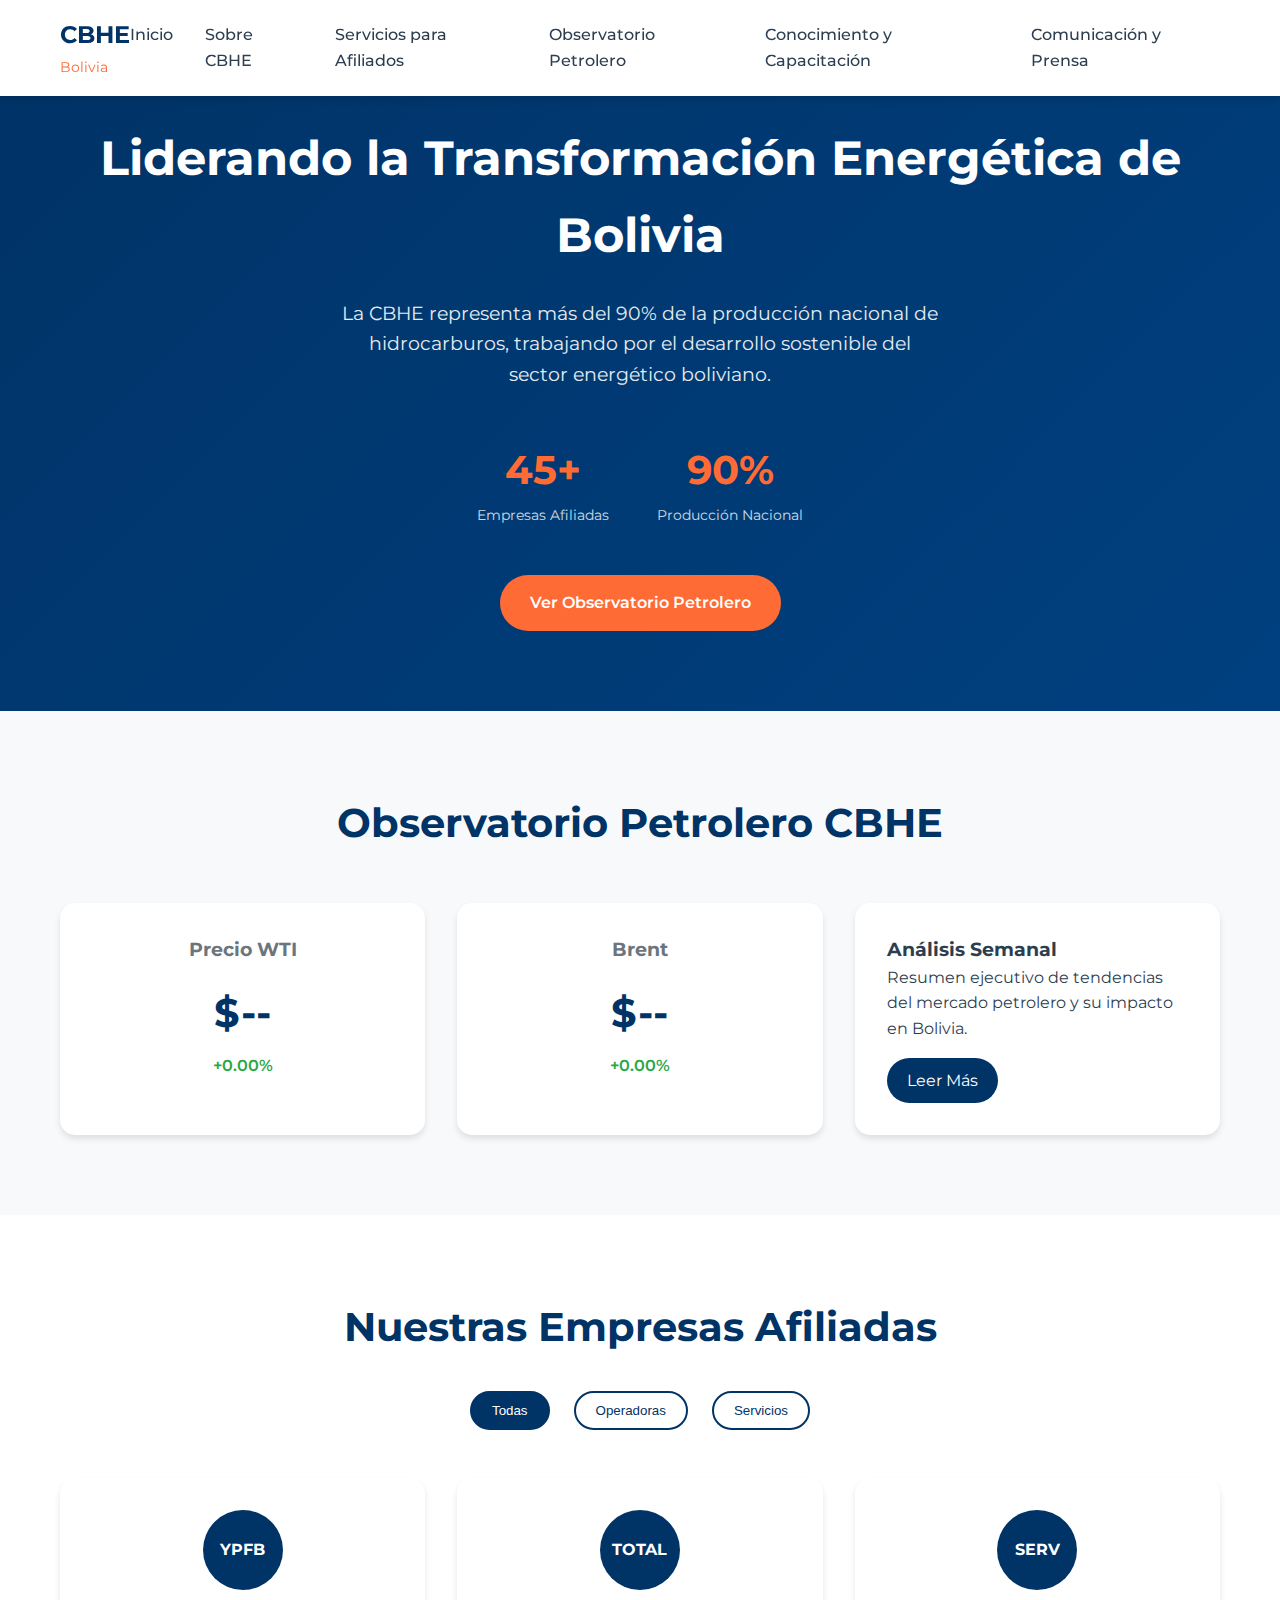
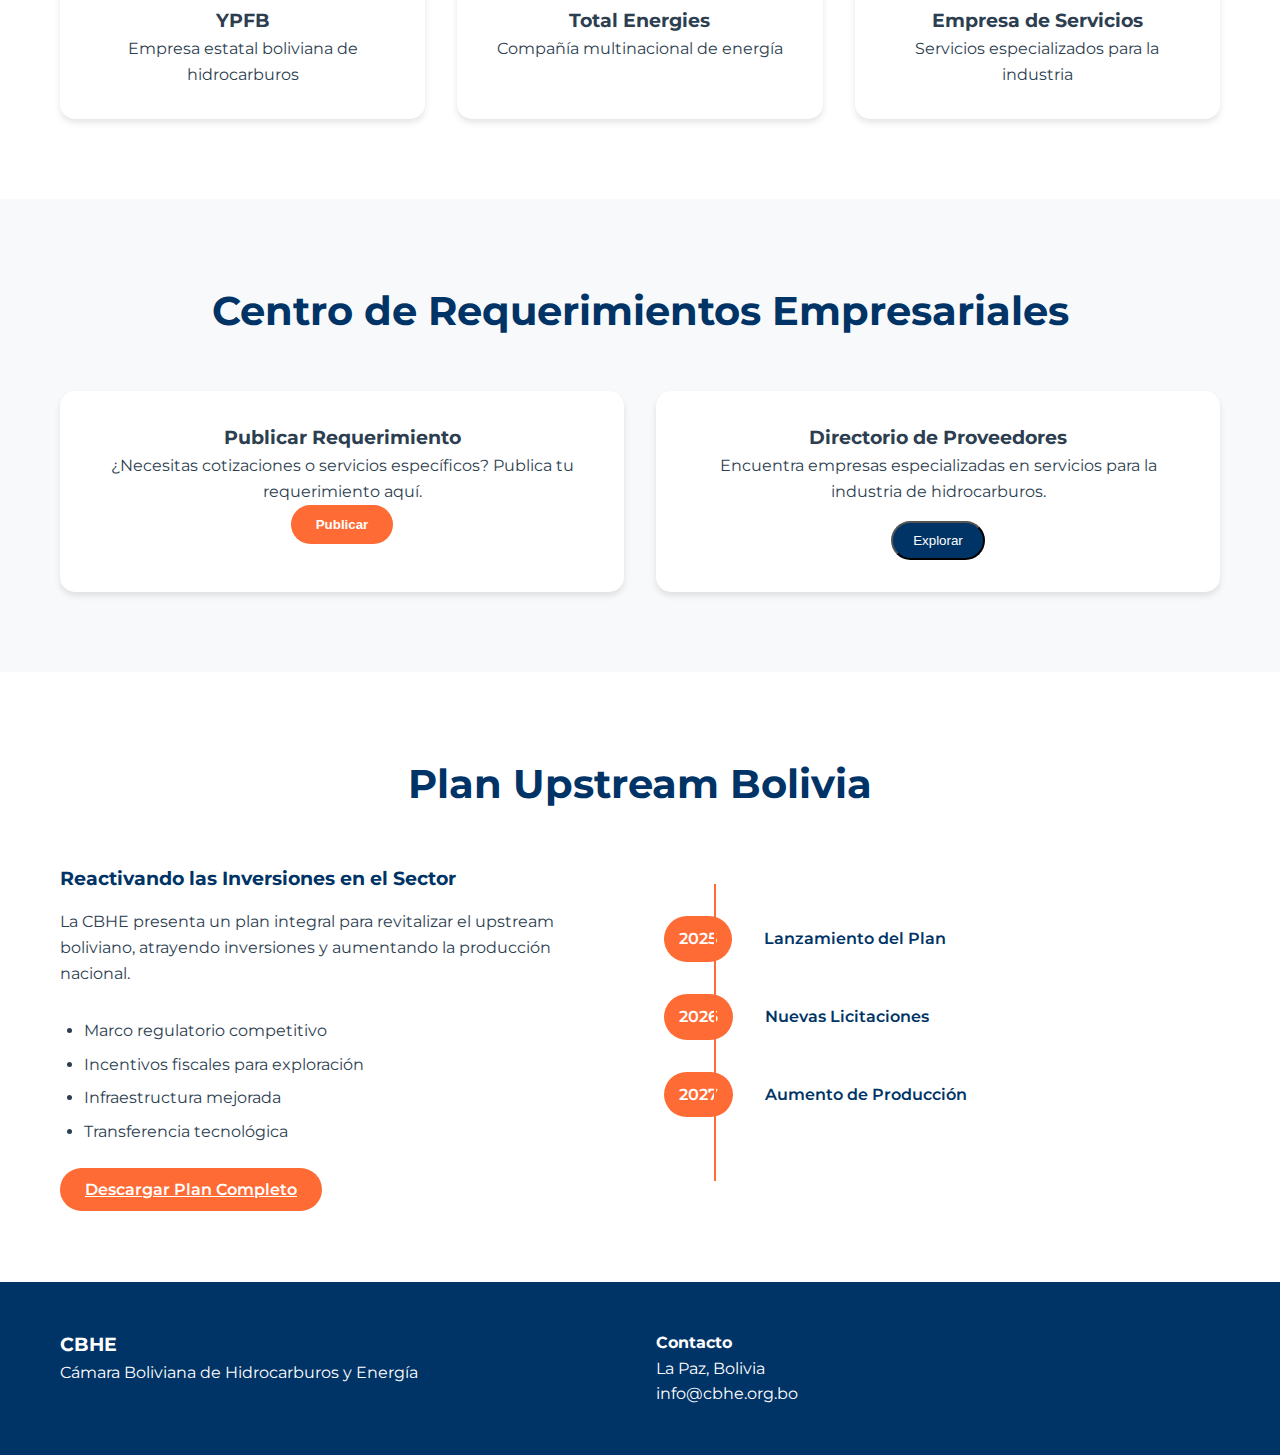
<file: index.html>
<!DOCTYPE html>
<html lang="es">
<head>
    <meta charset="UTF-8">
    <meta name="viewport" content="width=device-width, initial-scale=1.0">
    <title>CBHE - Cámara Boliviana de Hidrocarburos y Energía</title>
    <link rel="stylesheet" href="css/style.css">
    <link rel="preconnect" href="https://fonts.googleapis.com">
    <link rel="preconnect" href="https://fonts.gstatic.com" crossorigin>
    <link href="https://fonts.googleapis.com/css2?family=Montserrat:wght@300;400;600;700&display=swap" rel="stylesheet">
</head>
<body>
    <!-- Header Moderno -->
    <header class="header">
        <div class="container">
            <div class="logo">
                <h2>CBHE</h2>
                <span>Bolivia</span>
            </div>
            <nav class="nav">
                <ul class="nav-links">
                    <li><a href="/index.html">Inicio</a></li>
                    <li><a href="/sobre-cbhe.html">Sobre CBHE</a></li>
                    <li><a href="/servicios-afiliados.html">Servicios para Afiliados</a></li>
                    <li><a href="/observatorio-petrolero.html">Observatorio Petrolero</a></li>
                    <li><a href="/conocimiento-capacitacion.html">Conocimiento y Capacitación</a></li>
                    <li><a href="/comunicacion-prensa.html">Comunicación y Prensa</a></li>
                </ul>
                <button class="menu-toggle">☰</button>
            </nav>
        </div>
    </header>

    <!-- Hero Section -->
    <section id="inicio" class="hero">
        <div class="container">
            <div class="hero-content">
                <h1>Liderando la Transformación Energética de Bolivia</h1>
                <p>La CBHE representa más del 90% de la producción nacional de hidrocarburos, trabajando por el desarrollo sostenible del sector energético boliviano.</p>
                <div class="hero-stats">
                    <div class="stat">
                        <span class="stat-number">45+</span>
                        <span class="stat-label">Empresas Afiliadas</span>
                    </div>
                    <div class="stat">
                        <span class="stat-number">90%</span>
                        <span class="stat-label">Producción Nacional</span>
                    </div>
                </div>
                <a href="#observatorio" class="cta-button">Ver Observatorio Petrolero</a>
            </div>
        </div>
    </section>

    <!-- Observatorio Petrolero -->
    <section id="observatorio" class="observatorio">
        <div class="container">
            <h2>Observatorio Petrolero CBHE</h2>
            <div class="observatorio-grid">
                <div class="price-widget">
                    <h3>Precio WTI</h3>
                    <div id="wti-price" class="price">$--</div>
                    <span class="price-change" id="wti-change">+0.00%</span>
                </div>
                <div class="price-widget">
                    <h3>Brent</h3>
                    <div id="brent-price" class="price">$--</div>
                    <span class="price-change" id="brent-change">+0.00%</span>
                </div>
                <div class="analysis-widget">
                    <h3>Análisis Semanal</h3>
                    <p>Resumen ejecutivo de tendencias del mercado petrolero y su impacto en Bolivia.</p>
                    <a href="#" class="btn-secondary">Leer Más</a>
                </div>
            </div>
        </div>
    </section>

    <!-- Directorio de Afiliados -->
    <section id="afiliados" class="afiliados">
        <div class="container">
            <h2>Nuestras Empresas Afiliadas</h2>
            <div class="afiliados-categories">
                <button class="filter-btn active" data-filter="all">Todas</button>
                <button class="filter-btn" data-filter="operadoras">Operadoras</button>
                <button class="filter-btn" data-filter="servicios">Servicios</button>
            </div>
            <div class="afiliados-grid">
                <div class="company-card" data-category="operadoras">
                    <div class="company-logo">YPFB</div>
                    <h3>YPFB</h3>
                    <p>Empresa estatal boliviana de hidrocarburos</p>
                </div>
                <div class="company-card" data-category="operadoras">
                    <div class="company-logo">TOTAL</div>
                    <h3>Total Energies</h3>
                    <p>Compañía multinacional de energía</p>
                </div>
                <div class="company-card" data-category="servicios">
                    <div class="company-logo">SERV</div>
                    <h3>Empresa de Servicios</h3>
                    <p>Servicios especializados para la industria</p>
                </div>
            </div>
        </div>
    </section>

    <!-- Centro de Requerimientos -->
    <section id="servicios" class="servicios">
        <div class="container">
            <h2>Centro de Requerimientos Empresariales</h2>
            <div class="servicios-grid">
                <div class="servicio-card">
                    <h3>Publicar Requerimiento</h3>
                    <p>¿Necesitas cotizaciones o servicios específicos? Publica tu requerimiento aquí.</p>
                    <button class="btn-primary" onclick="abrirFormulario()">Publicar</button>
                </div>
                <div class="servicio-card">
                    <h3>Directorio de Proveedores</h3>
                    <p>Encuentra empresas especializadas en servicios para la industria de hidrocarburos.</p>
                    <button class="btn-secondary">Explorar</button>
                </div>
            </div>
        </div>
    </section>

    <!-- Plan Upstream Bolivia -->
    <section id="plan-upstream" class="plan-upstream">
        <div class="container">
            <h2>Plan Upstream Bolivia</h2>
            <div class="plan-content">
                <div class="plan-text">
                    <h3>Reactivando las Inversiones en el Sector</h3>
                    <p>La CBHE presenta un plan integral para revitalizar el upstream boliviano, atrayendo inversiones y aumentando la producción nacional.</p>
                    <ul>
                        <li>Marco regulatorio competitivo</li>
                        <li>Incentivos fiscales para exploración</li>
                        <li>Infraestructura mejorada</li>
                        <li>Transferencia tecnológica</li>
                    </ul>
                    <a href="#" class="btn-primary">Descargar Plan Completo</a>
                </div>
                <div class="plan-visual">
                    <div class="timeline">
                        <div class="timeline-item">
                            <span class="year">2025</span>
                            <span class="milestone">Lanzamiento del Plan</span>
                        </div>
                        <div class="timeline-item">
                            <span class="year">2026</span>
                            <span class="milestone">Nuevas Licitaciones</span>
                        </div>
                        <div class="timeline-item">
                            <span class="year">2027</span>
                            <span class="milestone">Aumento de Producción</span>
                        </div>
                    </div>
                </div>
            </div>
        </div>
    </section>

    <!-- Footer -->
    <footer class="footer">
        <div class="container">
            <div class="footer-content">
                <div class="footer-section">
                    <h3>CBHE</h3>
                    <p>Cámara Boliviana de Hidrocarburos y Energía</p>
                </div>
                <div class="footer-section">
                    <h4>Contacto</h4>
                    <p>La Paz, Bolivia</p>
                    <p>info@cbhe.org.bo</p>
                </div>
            </div>
        </div>
    </footer>

    <!-- Modal para Formulario -->
    <div id="modal-formulario" class="modal">
        <div class="modal-content">
            <span class="close">&times;</span>
            <h3>Publicar Requerimiento</h3>
            <form id="requerimiento-form">
                <input type="text" name="empresa" placeholder="Nombre de la empresa" required>
                <input type="email" name="email" placeholder="Email de contacto" required>
                <select name="categoria" required>
                    <option value="">Seleccionar categoría</option>
                    <option value="equipos">Equipos y Maquinaria</option>
                    <option value="servicios">Servicios Técnicos</option>
                    <option value="consultoria">Consultoría</option>
                    <option value="otros">Otros</option>
                </select>
                <textarea name="descripcion" placeholder="Descripción del requerimiento" required></textarea>
                <button type="submit">Publicar Requerimiento</button>
            </form>
        </div>
    </div>

    <script src="js/main.js"></script>
</body>
</html>
</file>
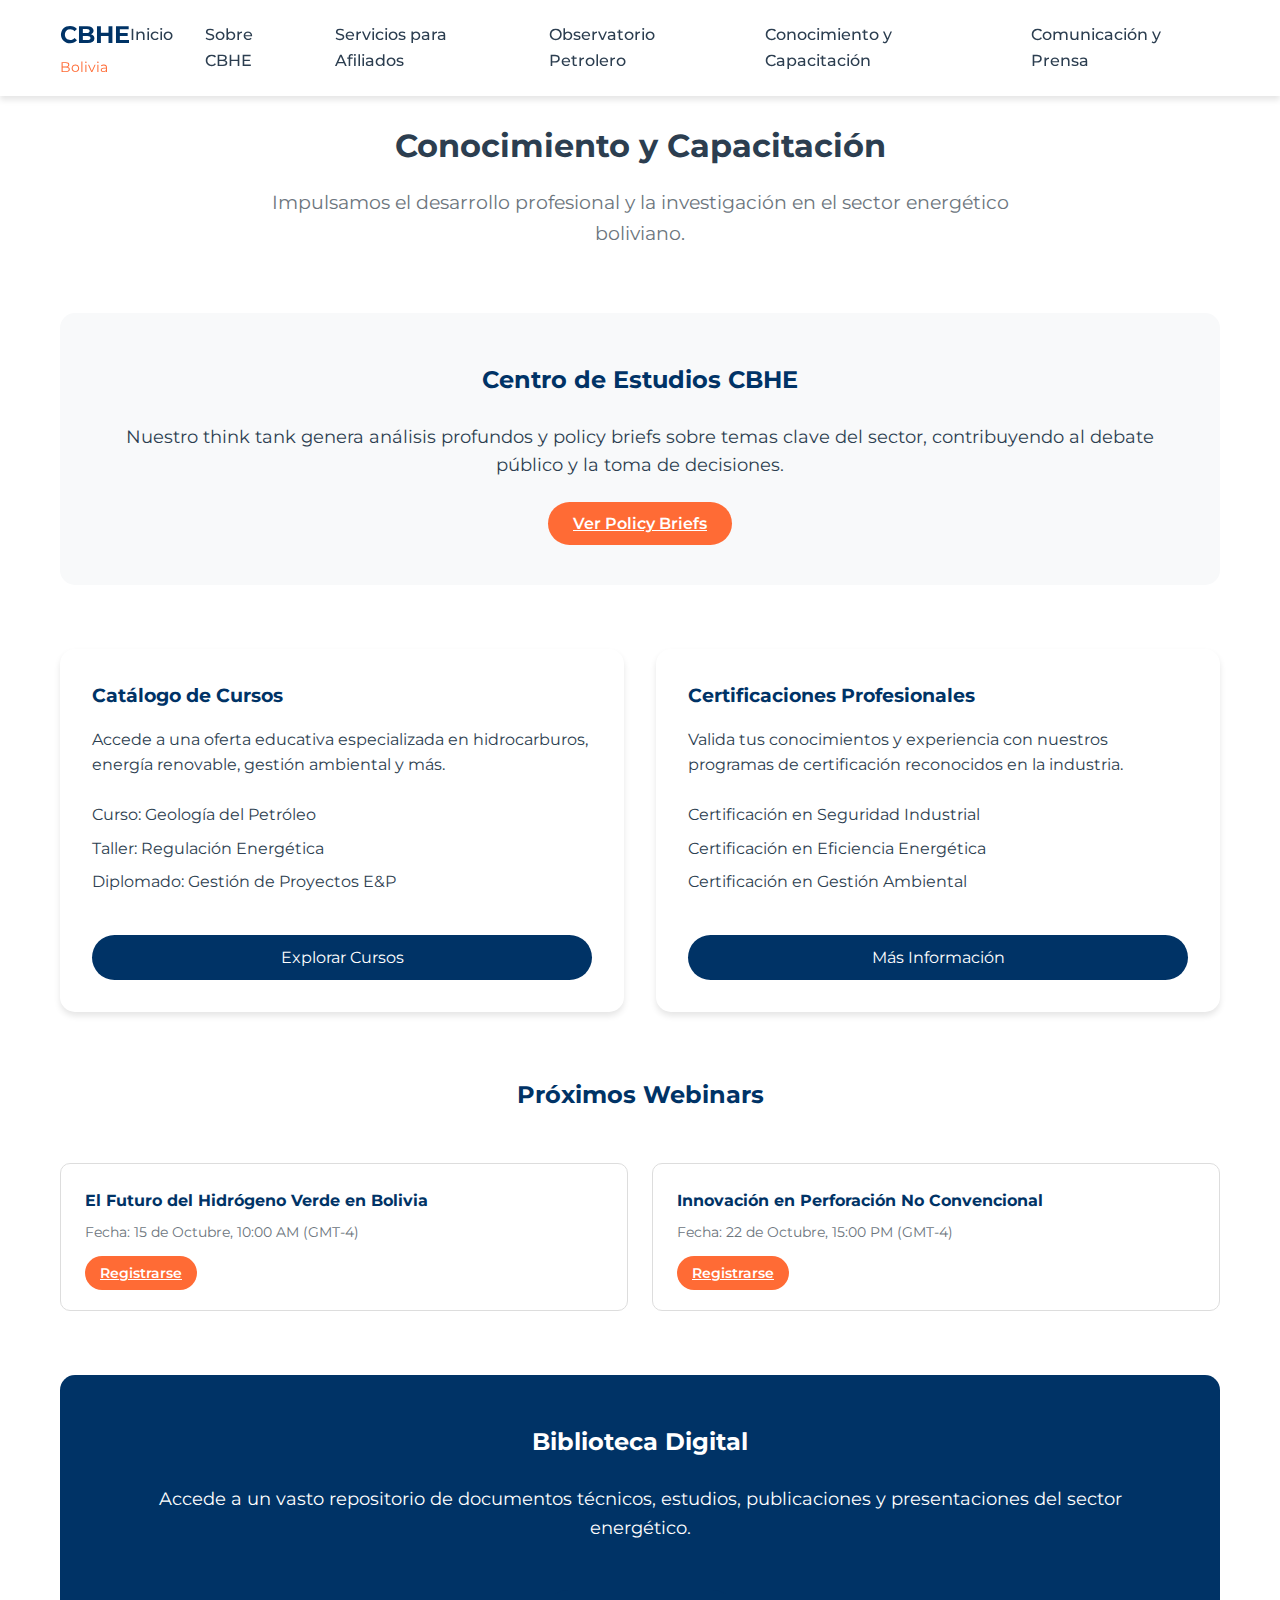
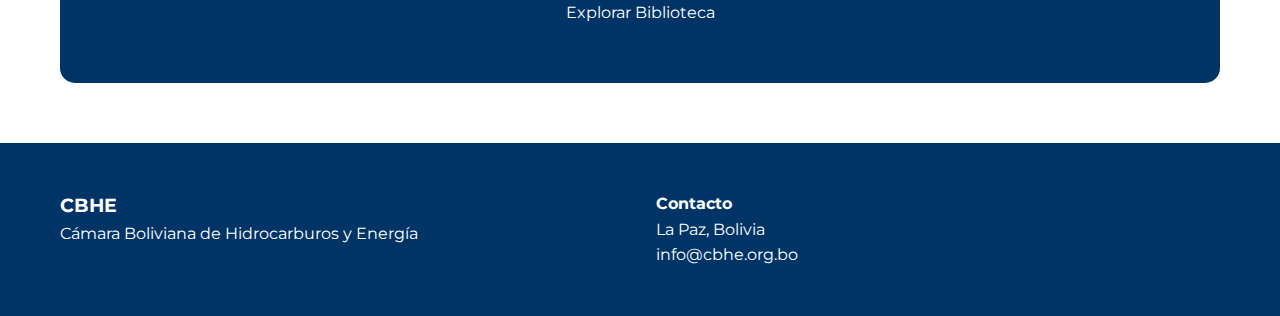
<file: conocimiento-capacitacion.html>
<!DOCTYPE html>
<html lang="es">
<head>
    <meta charset="UTF-8">
    <meta name="viewport" content="width=device-width, initial-scale=1.0">
    <title>Conocimiento y Capacitación - CBHE</title>
    <link rel="stylesheet" href="css/style.css">
    <link rel="preconnect" href="https://fonts.googleapis.com">
    <link rel="preconnect" href="https://fonts.gstatic.com" crossorigin>
    <link href="https://fonts.googleapis.com/css2?family=Montserrat:wght@300;400;600;700&display=swap" rel="stylesheet">
</head>
<body>
    <!-- Header Moderno -->
    <header class="header">
        <div class="container">
            <div class="logo">
                <h2>CBHE</h2>
                <span>Bolivia</span>
            </div>
            <nav class="nav">
                <ul class="nav-links">
                    <li><a href="/index.html">Inicio</a></li>
                    <li><a href="/sobre-cbhe.html">Sobre CBHE</a></li>
                    <li><a href="/servicios-afiliados.html">Servicios para Afiliados</a></li>
                    <li><a href="/observatorio-petrolero.html">Observatorio Petrolero</a></li>
                    <li><a href="/conocimiento-capacitacion.html">Conocimiento y Capacitación</a></li>
                    <li><a href="/comunicacion-prensa.html">Comunicación y Prensa</a></li>
                </ul>
                <button class="menu-toggle">☰</button>
            </nav>
        </div>
    </header>

    <main class="container" style="padding-top: 120px; padding-bottom: 60px;">
        <div class="page-header" style="text-align: center; margin-bottom: 4rem;">
            <h1>Conocimiento y Capacitación</h1>
            <p style="font-size: 1.2rem; color: var(--text-light); max-width: 800px; margin: 1rem auto;">Impulsamos el desarrollo profesional y la investigación en el sector energético boliviano.</p>
        </div>

        <!-- 1. Centro de Estudios -->
        <section id="centro-estudios" style="margin-bottom: 4rem; background: var(--accent-color); padding: 3rem; border-radius: 15px; text-align: center;">
            <h2 style="color: var(--primary-color); margin-bottom: 1.5rem;">Centro de Estudios CBHE</h2>
            <p style="font-size: 1.1rem; margin-bottom: 2rem;">Nuestro think tank genera análisis profundos y policy briefs sobre temas clave del sector, contribuyendo al debate público y la toma de decisiones.</p>
            <a href="#" class="btn-primary">Ver Policy Briefs</a>
        </section>

        <div style="display: grid; grid-template-columns: repeat(auto-fit, minmax(300px, 1fr)); gap: 2rem; margin-bottom: 4rem;">
            <!-- 2. Catálogo de Cursos -->
            <div class="card" style="background: var(--white); padding: 2rem; border-radius: 15px; box-shadow: var(--shadow);">
                <h3 style="color: var(--primary-color); margin-bottom: 1rem;">Catálogo de Cursos</h3>
                <p style="margin-bottom: 1.5rem;">Accede a una oferta educativa especializada en hidrocarburos, energía renovable, gestión ambiental y más.</p>
                <ul style="list-style: none; padding: 0; margin-bottom: 1.5rem;">
                    <li style="margin-bottom: 0.5rem;">Curso: Geología del Petróleo</li>
                    <li style="margin-bottom: 0.5rem;">Taller: Regulación Energética</li>
                    <li>Diplomado: Gestión de Proyectos E&P</li>
                </ul>
                <a href="#" class="btn-secondary" style="width: 100%; text-align: center;">Explorar Cursos</a>
            </div>

            <!-- 3. Certificaciones -->
            <div class="card" style="background: var(--white); padding: 2rem; border-radius: 15px; box-shadow: var(--shadow);">
                <h3 style="color: var(--primary-color); margin-bottom: 1rem;">Certificaciones Profesionales</h3>
                <p style="margin-bottom: 1.5rem;">Valida tus conocimientos y experiencia con nuestros programas de certificación reconocidos en la industria.</p>
                <ul style="list-style: none; padding: 0; margin-bottom: 1.5rem;">
                    <li style="margin-bottom: 0.5rem;">Certificación en Seguridad Industrial</li>
                    <li style="margin-bottom: 0.5rem;">Certificación en Eficiencia Energética</li>
                    <li>Certificación en Gestión Ambiental</li>
                </ul>
                <a href="#" class="btn-secondary" style="width: 100%; text-align: center;">Más Información</a>
            </div>
        </div>

        <!-- 4. Webinars -->
        <section id="webinars" style="margin-bottom: 4rem;">
            <h2 style="color: var(--primary-color); text-align: center; margin-bottom: 3rem;">Próximos Webinars</h2>
            <div style="display: grid; grid-template-columns: repeat(auto-fit, minmax(280px, 1fr)); gap: 1.5rem;">
                <div class="webinar-card" style="border: 1px solid #ddd; padding: 1.5rem; border-radius: 10px;">
                    <h4 style="color: var(--primary-color); margin-bottom: 0.5rem;">El Futuro del Hidrógeno Verde en Bolivia</h4>
                    <p style="font-size: 0.9rem; color: var(--text-light); margin-bottom: 1rem;">Fecha: 15 de Octubre, 10:00 AM (GMT-4)</p>
                    <a href="#" class="btn-primary" style="font-size: 0.9rem; padding: 8px 15px;">Registrarse</a>
                </div>
                <div class="webinar-card" style="border: 1px solid #ddd; padding: 1.5rem; border-radius: 10px;">
                    <h4 style="color: var(--primary-color); margin-bottom: 0.5rem;">Innovación en Perforación No Convencional</h4>
                    <p style="font-size: 0.9rem; color: var(--text-light); margin-bottom: 1rem;">Fecha: 22 de Octubre, 15:00 PM (GMT-4)</p>
                    <a href="#" class="btn-primary" style="font-size: 0.9rem; padding: 8px 15px;">Registrarse</a>
                </div>
            </div>
        </section>

        <!-- 5. Biblioteca Digital -->
        <section id="biblioteca-digital" style="background: var(--primary-color); color: var(--white); padding: 3rem; border-radius: 15px; text-align: center;">
            <h2 style="margin-bottom: 1.5rem;">Biblioteca Digital</h2>
            <p style="font-size: 1.1rem; margin-bottom: 2rem;">Accede a un vasto repositorio de documentos técnicos, estudios, publicaciones y presentaciones del sector energético.</p>
            <a href="#" class="btn-secondary">Explorar Biblioteca</a>
        </section>
    </main>

    <!-- Footer -->
    <footer class="footer">
        <div class="container">
            <div class="footer-content">
                <div class="footer-section">
                    <h3>CBHE</h3>
                    <p>Cámara Boliviana de Hidrocarburos y Energía</p>
                </div>
                <div class="footer-section">
                    <h4>Contacto</h4>
                    <p>La Paz, Bolivia</p>
                    <p>info@cbhe.org.bo</p>
                </div>
            </div>
        </div>
    </footer>

    <script src="js/main.js"></script>
</body>
</html>
</file>
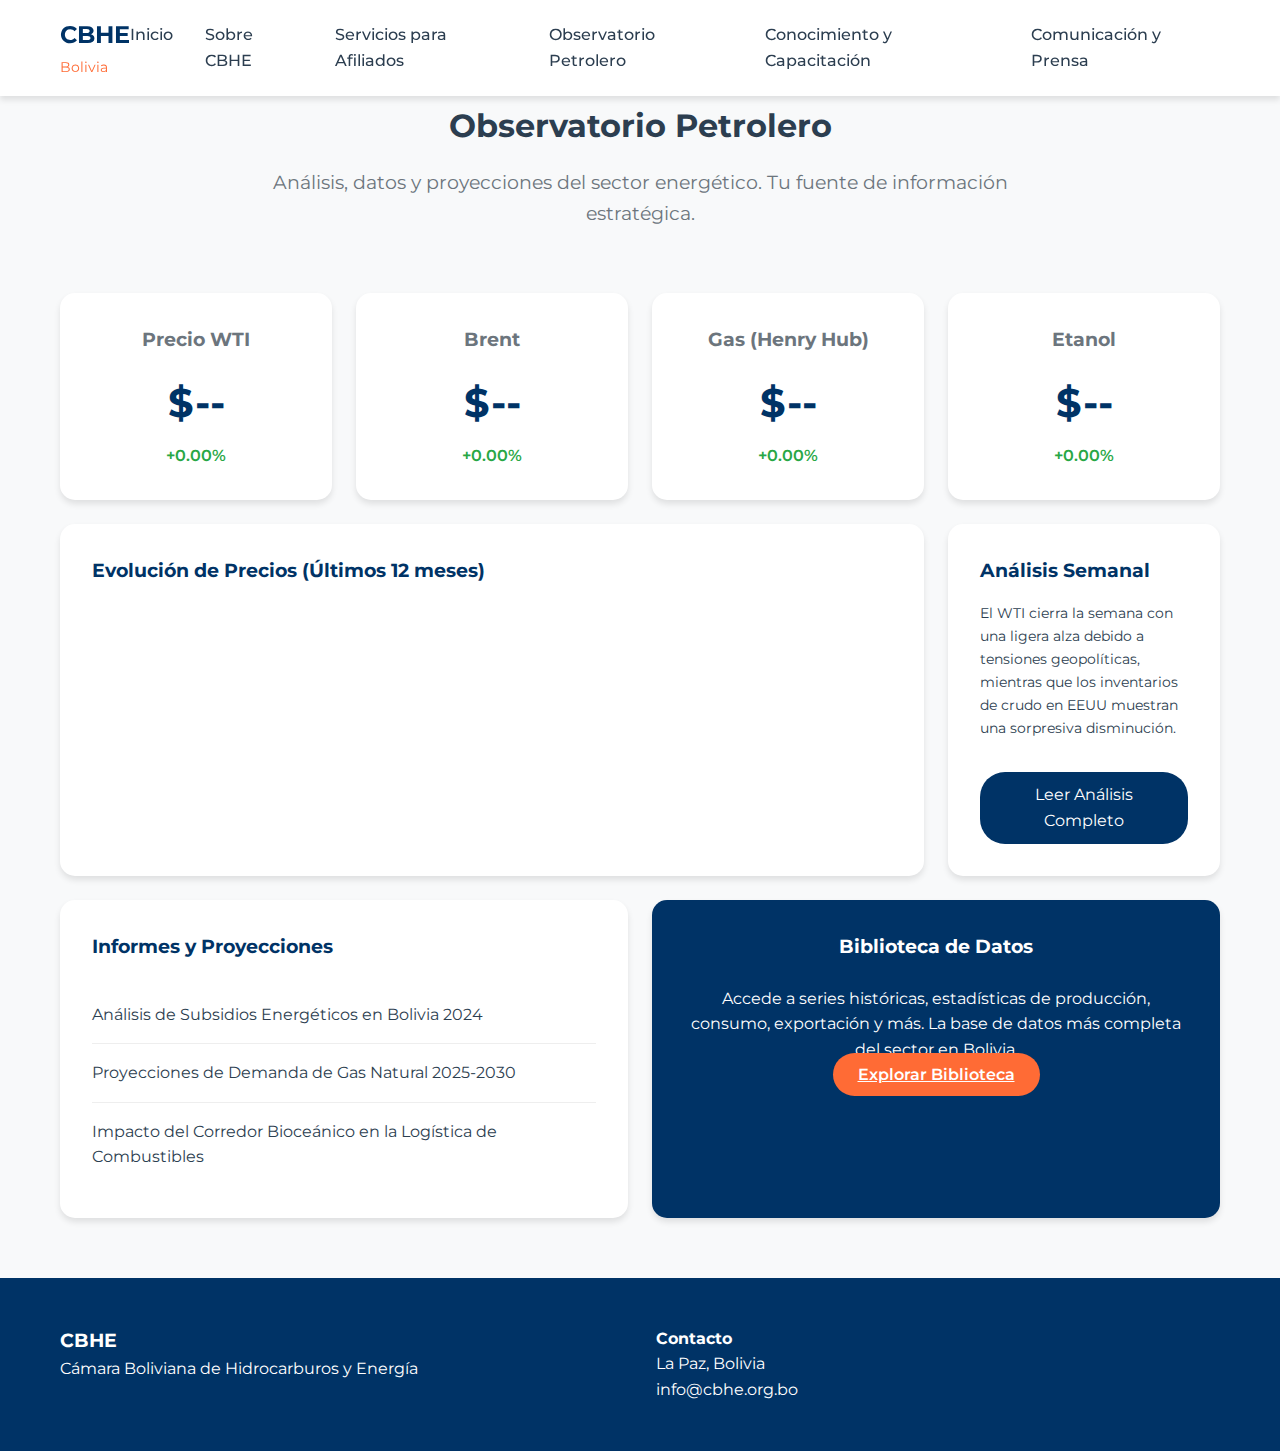
<file: observatorio-petrolero.html>
<!DOCTYPE html>
<html lang="es">
<head>
    <meta charset="UTF-8">
    <meta name="viewport" content="width=device-width, initial-scale=1.0">
    <title>Observatorio Petrolero - CBHE</title>
    <link rel="stylesheet" href="css/style.css">
    <link rel="preconnect" href="https://fonts.googleapis.com">
    <link rel="preconnect" href="https://fonts.gstatic.com" crossorigin>
    <link href="https://fonts.googleapis.com/css2?family=Montserrat:wght@300;400;600;700&display=swap" rel="stylesheet">
</head>
<body>
    <!-- Header Moderno -->
    <header class="header">
        <div class="container">
            <div class="logo">
                <h2>CBHE</h2>
                <span>Bolivia</span>
            </div>
            <nav class="nav">
                <ul class="nav-links">
                    <li><a href="/index.html">Inicio</a></li>
                    <li><a href="/sobre-cbhe.html">Sobre CBHE</a></li>
                    <li><a href="/servicios-afiliados.html">Servicios para Afiliados</a></li>
                    <li><a href="/observatorio-petrolero.html">Observatorio Petrolero</a></li>
                    <li><a href="/conocimiento-capacitacion.html">Conocimiento y Capacitación</a></li>
                    <li><a href="/comunicacion-prensa.html">Comunicación y Prensa</a></li>
                </ul>
                <button class="menu-toggle">☰</button>
            </nav>
        </div>
    </header>

    <main style="padding-top: 100px; padding-bottom: 60px; background-color: var(--accent-color);">
        <div class="container">
            <div class="page-header" style="text-align: center; margin-bottom: 4rem;">
                <h1>Observatorio Petrolero</h1>
                <p style="font-size: 1.2rem; color: var(--text-light); max-width: 800px; margin: 1rem auto;">Análisis, datos y proyecciones del sector energético. Tu fuente de información estratégica.</p>
            </div>

            <!-- Dashboard Grid -->
            <div style="display: grid; grid-template-columns: repeat(4, 1fr); grid-template-rows: auto auto 1fr; gap: 1.5rem;">

                <!-- Price Widgets -->
                <div class="price-widget" style="grid-column: 1 / 2;">
                    <h3>Precio WTI</h3>
                    <div id="wti-price" class="price">$--</div>
                    <span class="price-change" id="wti-change">+0.00%</span>
                </div>
                <div class="price-widget" style="grid-column: 2 / 3;">
                    <h3>Brent</h3>
                    <div id="brent-price" class="price">$--</div>
                    <span class="price-change" id="brent-change">+0.00%</span>
                </div>
                <div class="price-widget" style="grid-column: 3 / 4;">
                    <h3>Gas (Henry Hub)</h3>
                    <div id="gas-price" class="price">$--</div>
                    <span class="price-change" id="gas-change">+0.00%</span>
                </div>
                <div class="price-widget" style="grid-column: 4 / 5;">
                    <h3>Etanol</h3>
                    <div id="etanol-price" class="price">$--</div>
                    <span class="price-change" id="etanol-change">+0.00%</span>
                </div>

                <!-- Main Chart -->
                <div style="grid-column: 1 / 4; grid-row: 2 / 3; background: var(--white); padding: 2rem; border-radius: 15px; box-shadow: var(--shadow);">
                    <h3 style="color: var(--primary-color); margin-bottom: 1.5rem;">Evolución de Precios (Últimos 12 meses)</h3>
                    <canvas id="historical-chart"></canvas>
                </div>

                <!-- Análisis Semanal -->
                <div style="grid-column: 4 / 5; grid-row: 2 / 3; background: var(--white); padding: 2rem; border-radius: 15px; box-shadow: var(--shadow);">
                    <h3 style="color: var(--primary-color);">Análisis Semanal</h3>
                    <p style="margin: 1rem 0; font-size: 0.9rem;">El WTI cierra la semana con una ligera alza debido a tensiones geopolíticas, mientras que los inventarios de crudo en EEUU muestran una sorpresiva disminución.</p>
                    <a href="#" class="btn-secondary" style="width: 100%; text-align: center;">Leer Análisis Completo</a>
                </div>

                <!-- Informes y Proyecciones -->
                <div style="grid-column: 1 / 3; grid-row: 3 / 4; background: var(--white); padding: 2rem; border-radius: 15px; box-shadow: var(--shadow);">
                    <h3 style="color: var(--primary-color); margin-bottom: 1.5rem;">Informes y Proyecciones</h3>
                    <ul style="list-style: none; padding: 0;">
                        <li style="border-bottom: 1px solid #eee; padding: 1rem 0;"><a href="#" style="text-decoration: none; color: var(--text-dark);">Análisis de Subsidios Energéticos en Bolivia 2024</a></li>
                        <li style="border-bottom: 1px solid #eee; padding: 1rem 0;"><a href="#" style="text-decoration: none; color: var(--text-dark);">Proyecciones de Demanda de Gas Natural 2025-2030</a></li>
                        <li style="padding: 1rem 0;"><a href="#" style="text-decoration: none; color: var(--text-dark);">Impacto del Corredor Bioceánico en la Logística de Combustibles</a></li>
                    </ul>
                </div>

                <!-- Biblioteca de Datos -->
                <div style="grid-column: 3 / 5; grid-row: 3 / 4; background: var(--primary-color); color: var(--white); padding: 2rem; border-radius: 15px; box-shadow: var(--shadow); text-align: center;">
                    <h3 style="margin-bottom: 1.5rem;">Biblioteca de Datos</h3>
                    <p>Accede a series históricas, estadísticas de producción, consumo, exportación y más. La base de datos más completa del sector en Bolivia.</p>
                    <a href="#" class="btn-primary" style="margin-top: 1.5rem;">Explorar Biblioteca</a>
                </div>

            </div>
        </div>
    </main>

    <!-- Footer -->
    <footer class="footer">
        <div class="container">
            <div class="footer-content">
                <div class="footer-section">
                    <h3>CBHE</h3>
                    <p>Cámara Boliviana de Hidrocarburos y Energía</p>
                </div>
                <div class="footer-section">
                    <h4>Contacto</h4>
                    <p>La Paz, Bolivia</p>
                    <p>info@cbhe.org.bo</p>
                </div>
            </div>
        </div>
    </footer>

    <script src="js/main.js"></script>
</body>
</html>
</file>
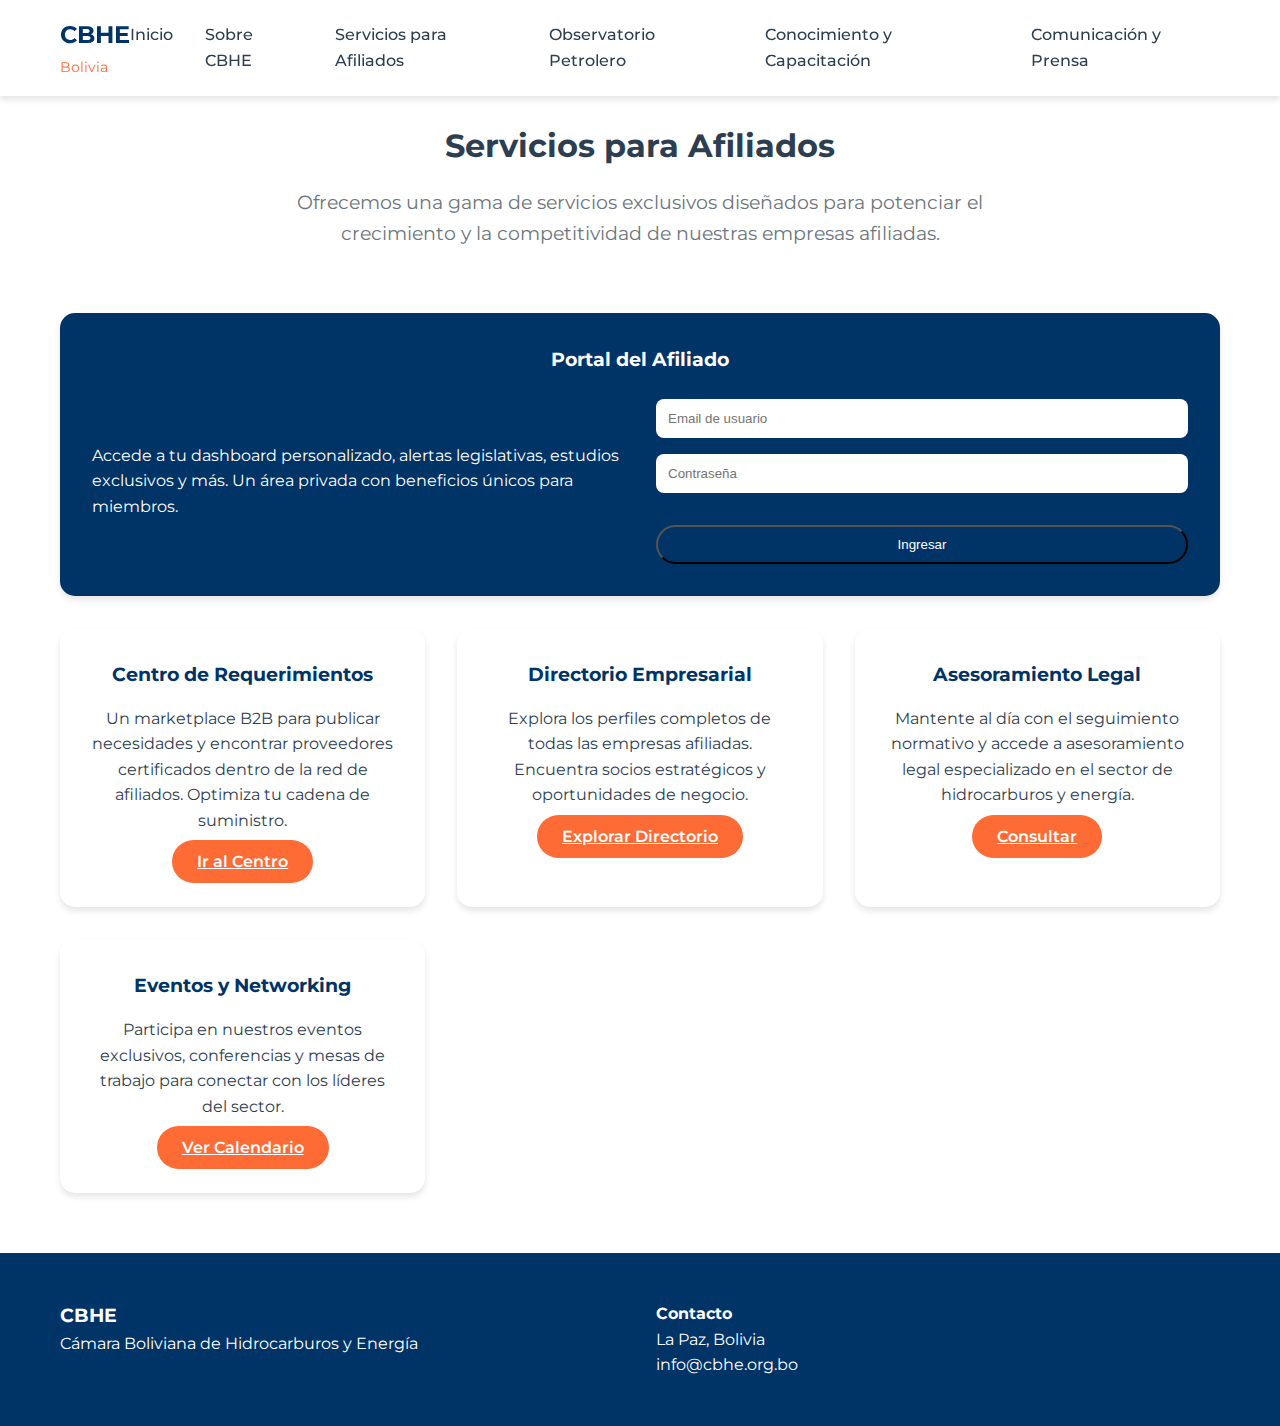
<file: servicios-afiliados.html>
<!DOCTYPE html>
<html lang="es">
<head>
    <meta charset="UTF-8">
    <meta name="viewport" content="width=device-width, initial-scale=1.0">
    <title>Servicios para Afiliados - CBHE</title>
    <link rel="stylesheet" href="css/style.css">
    <link rel="preconnect" href="https://fonts.googleapis.com">
    <link rel="preconnect" href="https://fonts.gstatic.com" crossorigin>
    <link href="https://fonts.googleapis.com/css2?family=Montserrat:wght@300;400;600;700&display=swap" rel="stylesheet">
</head>
<body>
    <!-- Header Moderno -->
    <header class="header">
        <div class="container">
            <div class="logo">
                <h2>CBHE</h2>
                <span>Bolivia</span>
            </div>
            <nav class="nav">
                <ul class="nav-links">
                    <li><a href="/index.html">Inicio</a></li>
                    <li><a href="/sobre-cbhe.html">Sobre CBHE</a></li>
                    <li><a href="/servicios-afiliados.html">Servicios para Afiliados</a></li>
                    <li><a href="/observatorio-petrolero.html">Observatorio Petrolero</a></li>
                    <li><a href="/conocimiento-capacitacion.html">Conocimiento y Capacitación</a></li>
                    <li><a href="/comunicacion-prensa.html">Comunicación y Prensa</a></li>
                </ul>
                <button class="menu-toggle">☰</button>
            </nav>
        </div>
    </header>

    <main class="container" style="padding-top: 120px; padding-bottom: 60px;">
        <div class="page-header" style="text-align: center; margin-bottom: 4rem;">
            <h1>Servicios para Afiliados</h1>
            <p style="font-size: 1.2rem; color: var(--text-light); max-width: 800px; margin: 1rem auto;">Ofrecemos una gama de servicios exclusivos diseñados para potenciar el crecimiento y la competitividad de nuestras empresas afiliadas.</p>
        </div>

        <div style="display: grid; grid-template-columns: repeat(auto-fit, minmax(340px, 1fr)); gap: 2rem;">

            <!-- 1. Portal del Afiliado -->
            <div class="servicio-card-full" style="background: var(--primary-color); color: var(--white); padding: 2rem; border-radius: 15px; box-shadow: var(--shadow); grid-column: 1 / -1;">
                <h3 style="text-align: center; margin-bottom: 1.5rem;">Portal del Afiliado</h3>
                <div style="display: grid; grid-template-columns: 1fr 1fr; gap: 2rem; align-items: center;">
                    <div>
                        <p>Accede a tu dashboard personalizado, alertas legislativas, estudios exclusivos y más. Un área privada con beneficios únicos para miembros.</p>
                    </div>
                    <form style="display: flex; flex-direction: column; gap: 1rem;">
                        <input type="email" placeholder="Email de usuario" required style="padding: 12px; border-radius: 8px; border: none;">
                        <input type="password" placeholder="Contraseña" required style="padding: 12px; border-radius: 8px; border: none;">
                        <button type="submit" class="btn-secondary">Ingresar</button>
                    </form>
                </div>
            </div>

            <!-- 2. Centro de Requerimientos -->
            <div class="servicio-card" style="background: var(--white); padding: 2rem; border-radius: 15px; box-shadow: var(--shadow);">
                <h3 style="color: var(--primary-color);">Centro de Requerimientos</h3>
                <p style="margin: 1rem 0;">Un marketplace B2B para publicar necesidades y encontrar proveedores certificados dentro de la red de afiliados. Optimiza tu cadena de suministro.</p>
                <a href="#" class="btn-primary" style="width: 100%; text-align: center;">Ir al Centro</a>
            </div>

            <!-- 3. Directorio Empresarial -->
            <div class="servicio-card" style="background: var(--white); padding: 2rem; border-radius: 15px; box-shadow: var(--shadow);">
                <h3 style="color: var(--primary-color);">Directorio Empresarial</h3>
                <p style="margin: 1rem 0;">Explora los perfiles completos de todas las empresas afiliadas. Encuentra socios estratégicos y oportunidades de negocio.</p>
                <a href="#" class="btn-primary" style="width: 100%; text-align: center;">Explorar Directorio</a>
            </div>

            <!-- 4. Servicios Legales -->
            <div class="servicio-card" style="background: var(--white); padding: 2rem; border-radius: 15px; box-shadow: var(--shadow);">
                <h3 style="color: var(--primary-color);">Asesoramiento Legal</h3>
                <p style="margin: 1rem 0;">Mantente al día con el seguimiento normativo y accede a asesoramiento legal especializado en el sector de hidrocarburos y energía.</p>
                <a href="#" class="btn-primary" style="width: 100%; text-align: center;">Consultar</a>
            </div>

            <!-- 5. Networking -->
            <div class="servicio-card" style="background: var(--white); padding: 2rem; border-radius: 15px; box-shadow: var(--shadow);">
                <h3 style="color: var(--primary-color);">Eventos y Networking</h3>
                <p style="margin: 1rem 0;">Participa en nuestros eventos exclusivos, conferencias y mesas de trabajo para conectar con los líderes del sector.</p>
                <a href="#" class="btn-primary" style="width: 100%; text-align: center;">Ver Calendario</a>
            </div>

        </div>
    </main>

    <!-- Footer -->
    <footer class="footer">
        <div class="container">
            <div class="footer-content">
                <div class="footer-section">
                    <h3>CBHE</h3>
                    <p>Cámara Boliviana de Hidrocarburos y Energía</p>
                </div>
                <div class="footer-section">
                    <h4>Contacto</h4>
                    <p>La Paz, Bolivia</p>
                    <p>info@cbhe.org.bo</p>
                </div>
            </div>
        </div>
    </footer>

    <script src="js/main.js"></script>
</body>
</html>
</file>
<file: css/style.css>
/* Variables CSS */
:root {
    --primary-color: #003366;
    --secondary-color: #ff6b35;
    --accent-color: #f8f9fa;
    --text-dark: #2c3e50;
    --text-light: #6c757d;
    --white: #ffffff;
    --shadow: 0 4px 6px rgba(0, 0, 0, 0.1);
}

/* Reset y base */
* {
    margin: 0;
    padding: 0;
    box-sizing: border-box;
}

body {
    font-family: 'Montserrat', sans-serif;
    line-height: 1.6;
    color: var(--text-dark);
}

.container {
    max-width: 1200px;
    margin: 0 auto;
    padding: 0 20px;
}

/* Header */
.header {
    background: var(--white);
    box-shadow: var(--shadow);
    position: fixed;
    top: 0;
    width: 100%;
    z-index: 1000;
}

.header .container {
    display: flex;
    justify-content: space-between;
    align-items: center;
    padding: 1rem 20px;
}

.logo h2 {
    color: var(--primary-color);
    font-weight: 700;
}

.logo span {
    color: var(--secondary-color);
    font-size: 0.9rem;
}

.nav-links {
    display: flex;
    list-style: none;
    gap: 2rem;
}

.nav-links a {
    text-decoration: none;
    color: var(--text-dark);
    font-weight: 500;
    transition: color 0.3s ease;
}

.nav-links a:hover {
    color: var(--secondary-color);
}

.menu-toggle {
    display: none;
    background: none;
    border: none;
    font-size: 1.5rem;
    cursor: pointer;
}

/* Hero Section */
.hero {
    background: linear-gradient(135deg, var(--primary-color) 0%, #004080 100%);
    color: var(--white);
    padding: 120px 0 80px;
    text-align: center;
}

.hero h1 {
    font-size: 3rem;
    font-weight: 700;
    margin-bottom: 1.5rem;
}

.hero p {
    font-size: 1.2rem;
    margin-bottom: 2rem;
    opacity: 0.9;
    max-width: 600px;
    margin-left: auto;
    margin-right: auto;
}

.hero-stats {
    display: flex;
    justify-content: center;
    gap: 3rem;
    margin: 3rem 0;
}

.stat {
    text-align: center;
}

.stat-number {
    display: block;
    font-size: 2.5rem;
    font-weight: 700;
    color: var(--secondary-color);
}

.stat-label {
    font-size: 0.9rem;
    opacity: 0.8;
}

.cta-button {
    display: inline-block;
    background: var(--secondary-color);
    color: var(--white);
    padding: 15px 30px;
    text-decoration: none;
    border-radius: 50px;
    font-weight: 600;
    transition: transform 0.3s ease;
}

.cta-button:hover {
    transform: translateY(-2px);
}

/* Observatorio */
.observatorio {
    padding: 80px 0;
    background: var(--accent-color);
}

.observatorio h2 {
    text-align: center;
    margin-bottom: 3rem;
    font-size: 2.5rem;
    color: var(--primary-color);
}

.observatorio-grid {
    display: grid;
    grid-template-columns: repeat(auto-fit, minmax(300px, 1fr));
    gap: 2rem;
}

.price-widget, .analysis-widget {
    background: var(--white);
    padding: 2rem;
    border-radius: 15px;
    box-shadow: var(--shadow);
    text-align: center;
}

.price-widget h3 {
    color: var(--text-light);
    margin-bottom: 1rem;
}

.price {
    font-size: 2.5rem;
    font-weight: 700;
    color: var(--primary-color);
    margin-bottom: 0.5rem;
}

.price-change {
    color: #28a745;
    font-weight: 600;
}

.analysis-widget {
    text-align: left;
}

.btn-secondary {
    background: var(--primary-color);
    color: var(--white);
    padding: 10px 20px;
    text-decoration: none;
    border-radius: 25px;
    display: inline-block;
    margin-top: 1rem;
}

/* Afiliados */
.afiliados {
    padding: 80px 0;
}

.afiliados h2 {
    text-align: center;
    margin-bottom: 2rem;
    font-size: 2.5rem;
    color: var(--primary-color);
}

.afiliados-categories {
    text-align: center;
    margin-bottom: 3rem;
}

.filter-btn {
    background: transparent;
    border: 2px solid var(--primary-color);
    color: var(--primary-color);
    padding: 10px 20px;
    margin: 0 10px;
    border-radius: 25px;
    cursor: pointer;
    transition: all 0.3s ease;
}

.filter-btn.active,
.filter-btn:hover {
    background: var(--primary-color);
    color: var(--white);
}

.afiliados-grid {
    display: grid;
    grid-template-columns: repeat(auto-fit, minmax(250px, 1fr));
    gap: 2rem;
}

.company-card {
    background: var(--white);
    padding: 2rem;
    border-radius: 15px;
    box-shadow: var(--shadow);
    text-align: center;
    transition: transform 0.3s ease;
}

.company-card:hover {
    transform: translateY(-5px);
}

.company-logo {
    width: 80px;
    height: 80px;
    background: var(--primary-color);
    color: var(--white);
    border-radius: 50%;
    display: flex;
    align-items: center;
    justify-content: center;
    margin: 0 auto 1rem;
    font-weight: 700;
}

/* Servicios */
.servicios {
    padding: 80px 0;
    background: var(--accent-color);
}

.servicios h2 {
    text-align: center;
    margin-bottom: 3rem;
    font-size: 2.5rem;
    color: var(--primary-color);
}

.servicios-grid {
    display: grid;
    grid-template-columns: repeat(auto-fit, minmax(300px, 1fr));
    gap: 2rem;
}

.servicio-card {
    background: var(--white);
    padding: 2rem;
    border-radius: 15px;
    box-shadow: var(--shadow);
    text-align: center;
}

.btn-primary {
    background: var(--secondary-color);
    color: var(--white);
    border: none;
    padding: 12px 25px;
    border-radius: 25px;
    cursor: pointer;
    font-weight: 600;
    transition: all 0.3s ease;
}

.btn-primary:hover {
    background: #e55a2b;
    transform: translateY(-2px);
}

/* Plan Upstream */
.plan-upstream {
    padding: 80px 0;
}

.plan-upstream h2 {
    text-align: center;
    margin-bottom: 3rem;
    font-size: 2.5rem;
    color: var(--primary-color);
}

.plan-content {
    display: grid;
    grid-template-columns: 1fr 1fr;
    gap: 3rem;
    align-items: center;
}

.plan-text h3 {
    color: var(--primary-color);
    margin-bottom: 1rem;
}

.plan-text ul {
    margin: 2rem 0;
    padding-left: 1.5rem;
}

.plan-text li {
    margin-bottom: 0.5rem;
}

.timeline {
    position: relative;
    padding: 2rem 0;
}

.timeline::before {
    content: '';
    position: absolute;
    left: 50px;
    top: 0;
    bottom: 0;
    width: 2px;
    background: var(--secondary-color);
}

.timeline-item {
    display: flex;
    margin-bottom: 2rem;
    align-items: center;
}

.year {
    background: var(--secondary-color);
    color: var(--white);
    padding: 10px 15px;
    border-radius: 50px;
    font-weight: 600;
    margin-right: 2rem;
}

.milestone {
    font-weight: 600;
    color: var(--primary-color);
}

/* Footer */
.footer {
    background: var(--primary-color);
    color: var(--white);
    padding: 3rem 0;
}

.footer-content {
    display: grid;
    grid-template-columns: 1fr 1fr;
    gap: 2rem;
}

/* Modal */
.modal {
    display: none;
    position: fixed;
    z-index: 1001;
    left: 0;
    top: 0;
    width: 100%;
    height: 100%;
    background-color: rgba(0,0,0,0.5);
}

.modal-content {
    background-color: var(--white);
    margin: 10% auto;
    padding: 2rem;
    border-radius: 15px;
    width: 90%;
    max-width: 500px;
}

.close {
    color: #aaa;
    float: right;
    font-size: 28px;
    font-weight: bold;
    cursor: pointer;
}

.close:hover {
    color: var(--text-dark);
}

#requerimiento-form {
    display: flex;
    flex-direction: column;
    gap: 1rem;
}

#requerimiento-form input,
#requerimiento-form select,
#requerimiento-form textarea {
    padding: 12px;
    border: 2px solid #ddd;
    border-radius: 8px;
    font-family: inherit;
}

#requerimiento-form button {
    background: var(--secondary-color);
    color: var(--white);
    border: none;
    padding: 15px;
    border-radius: 8px;
    cursor: pointer;
    font-weight: 600;
}

/* Responsive Design */
@media (max-width: 768px) {
    .nav-links {
        display: none;
        position: absolute;
        top: 100%;
        left: 0;
        width: 100%;
        background: var(--white);
        flex-direction: column;
        box-shadow: var(--shadow);
        padding: 1rem;
    }

    .nav-links.active {
        display: flex;
    }

    .menu-toggle {
        display: block;
    }

    .hero h1 {
        font-size: 2rem;
    }

    .hero-stats {
        flex-direction: column;
        gap: 1rem;
    }

    .plan-content {
        grid-template-columns: 1fr;
    }

    .footer-content {
        grid-template-columns: 1fr;
    }

    .observatorio-grid {
        grid-template-columns: 1fr;
    }
}
</file>
